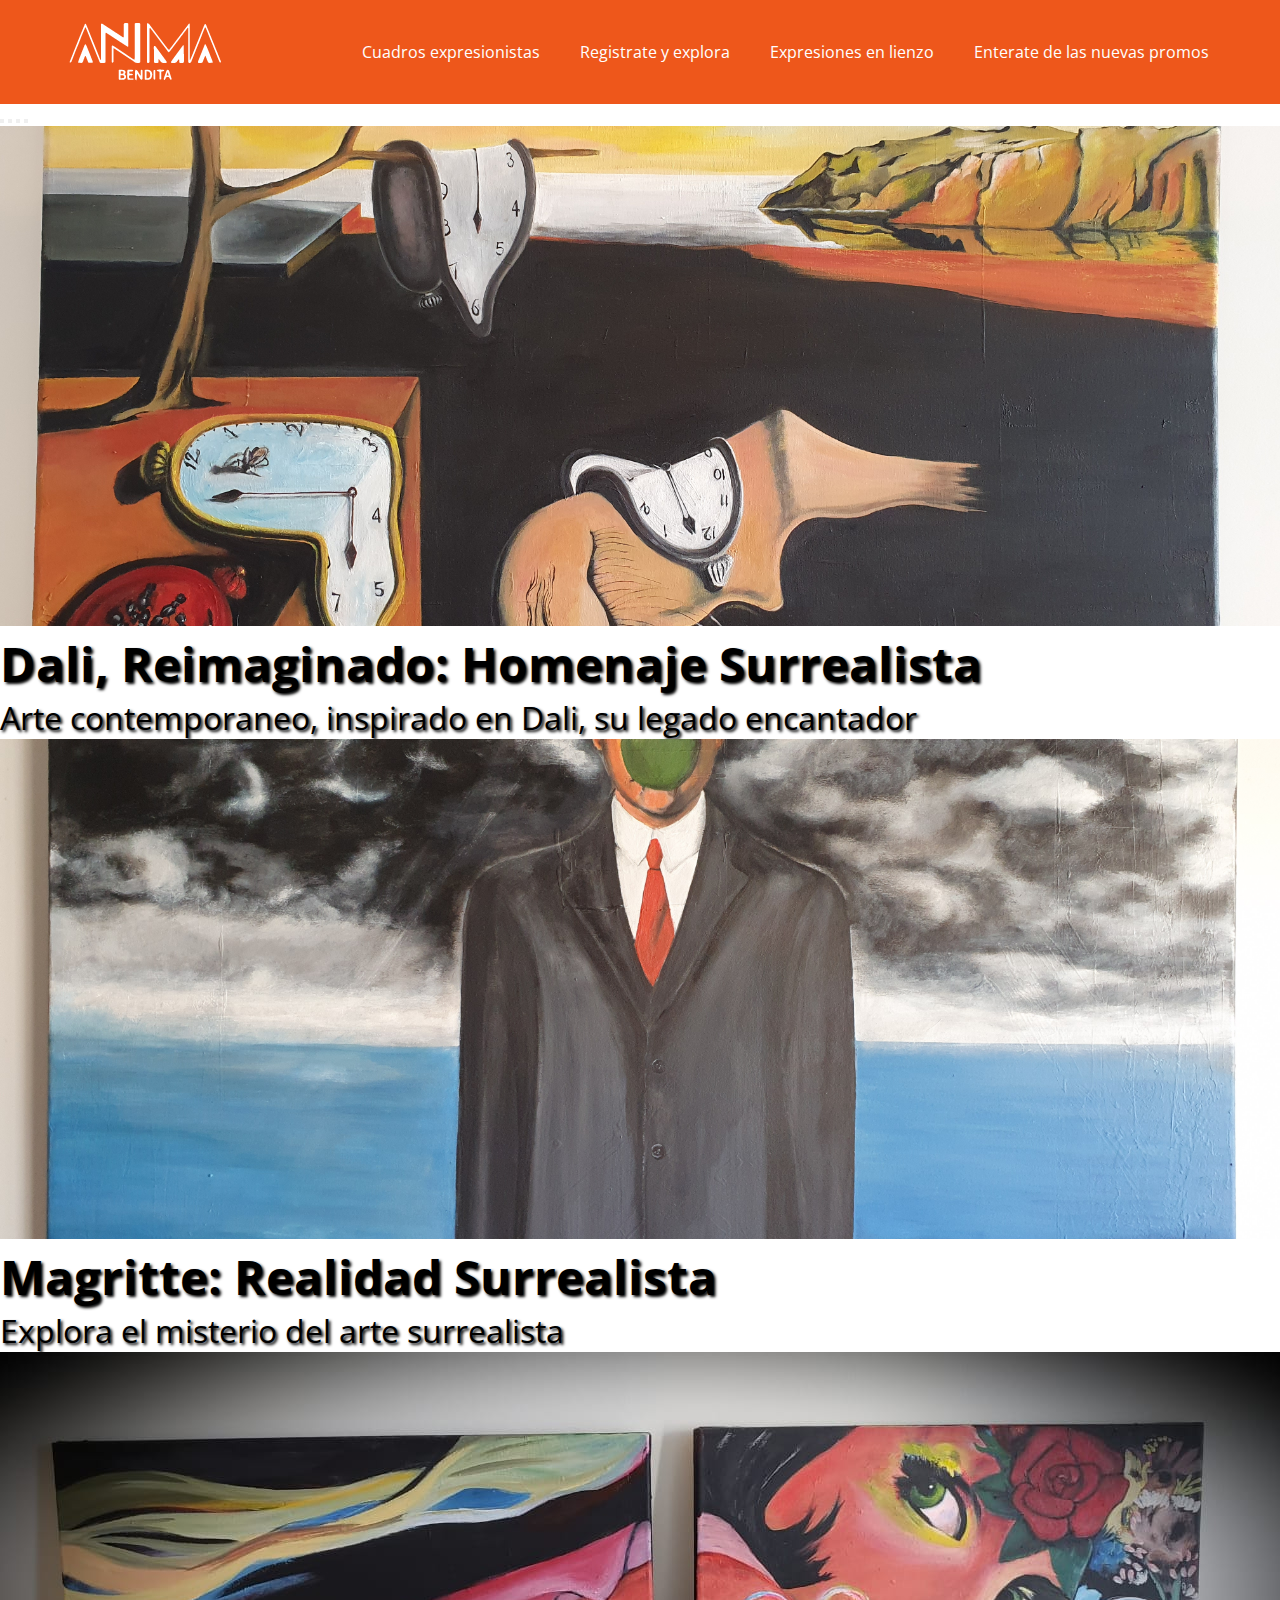
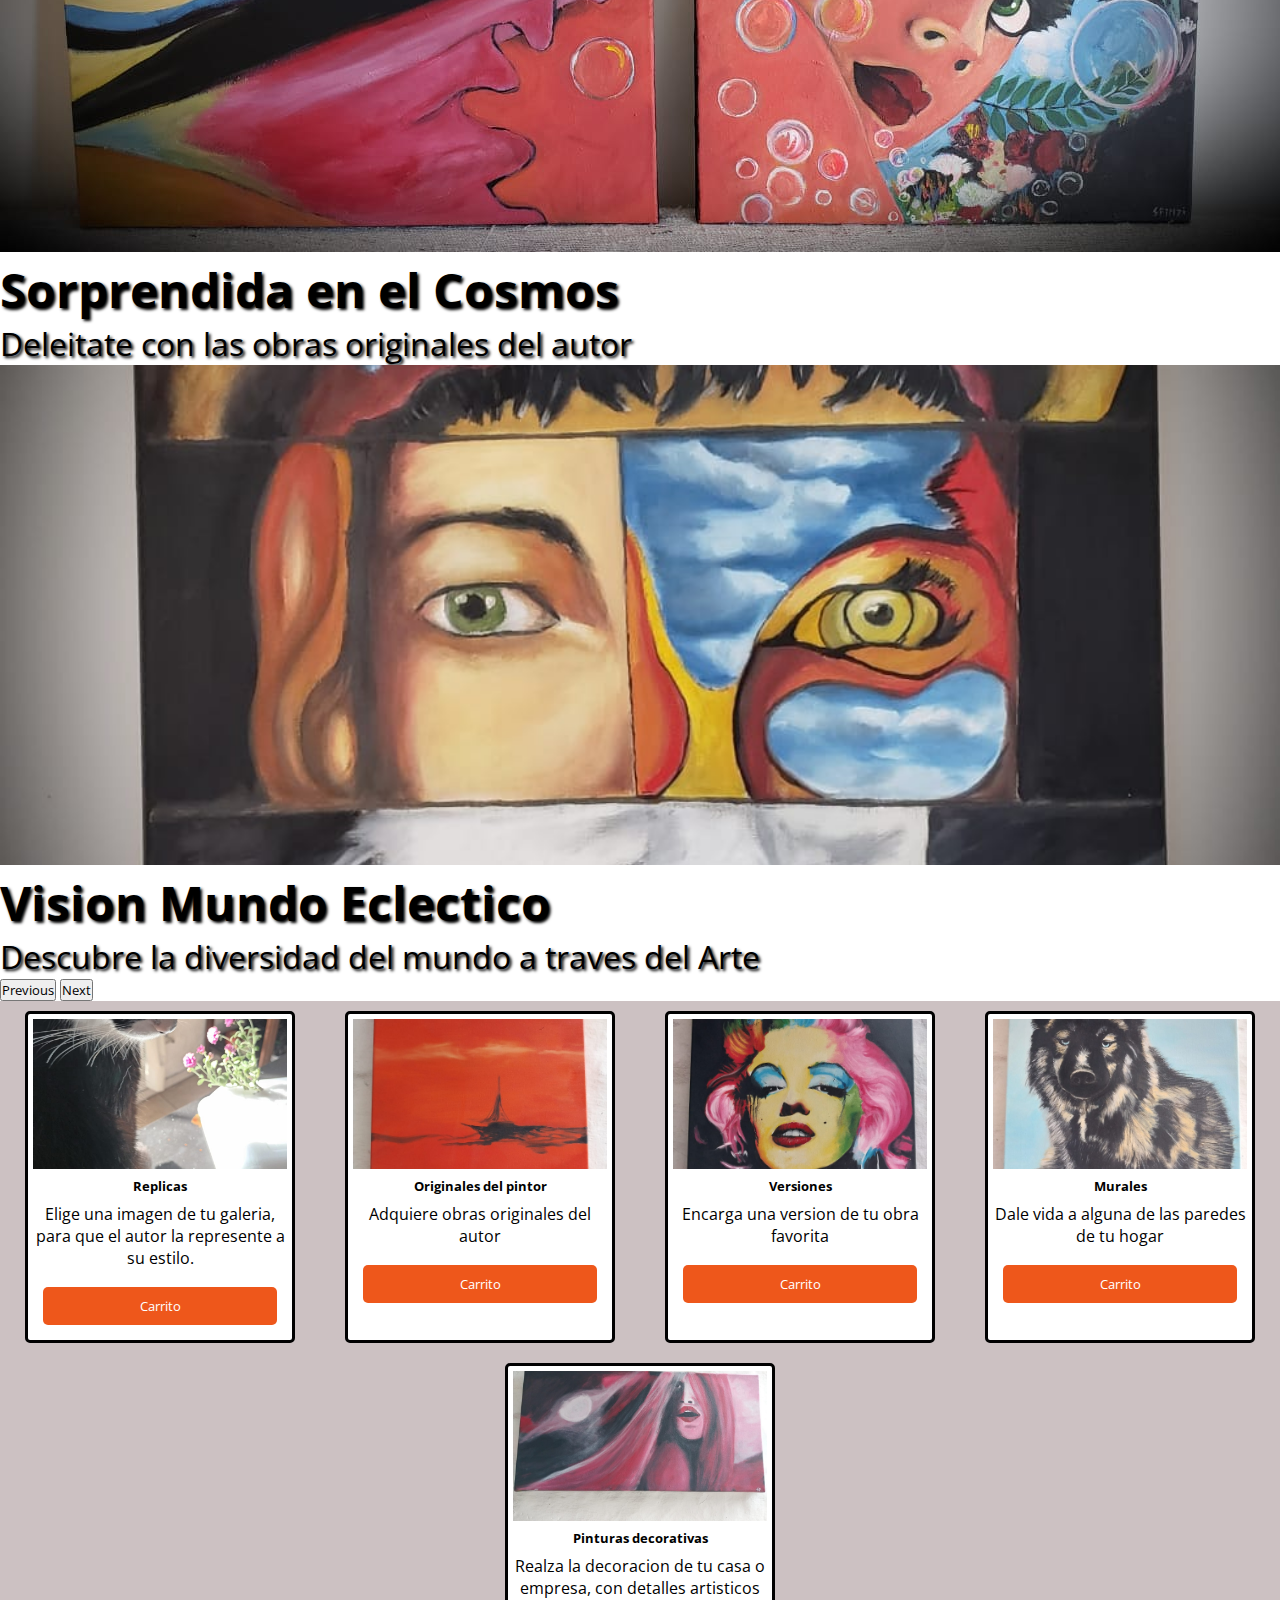
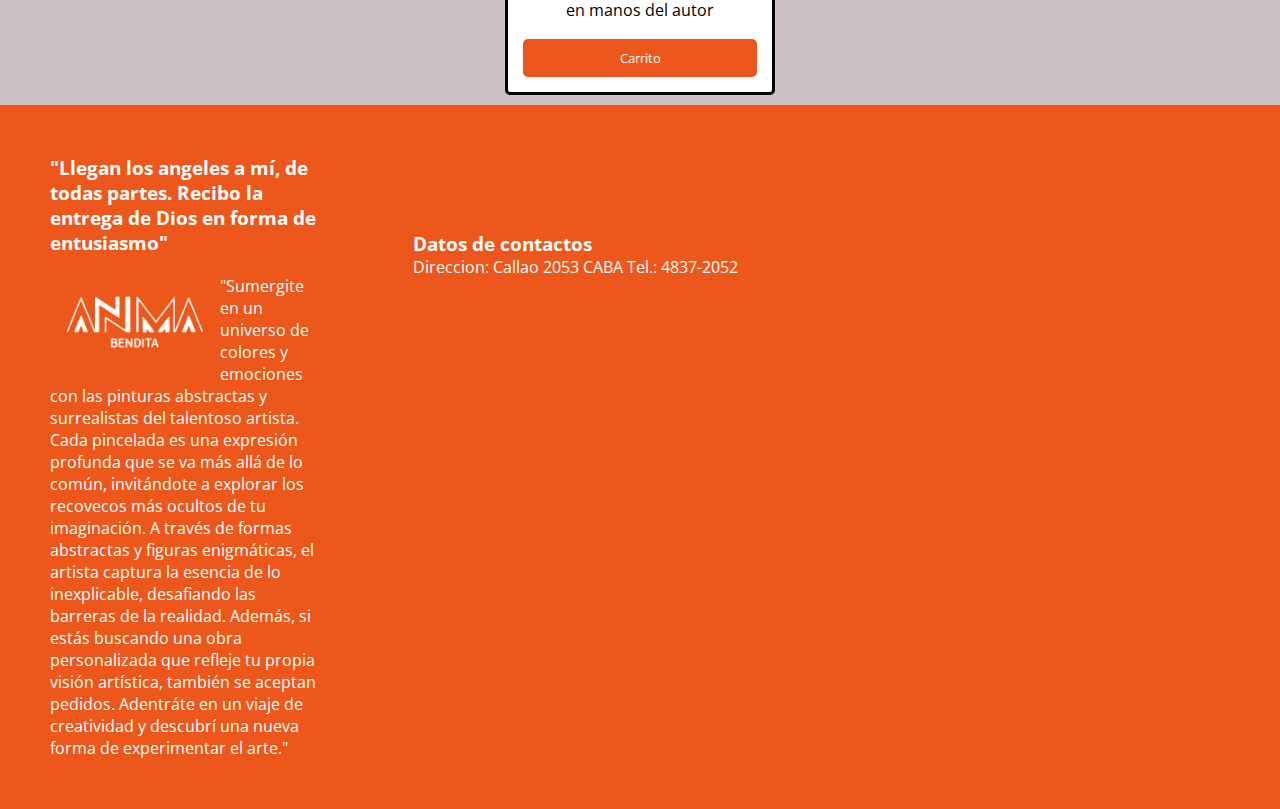
<file: index.html>
<!DOCTYPE html>
<html lang="en">
<head>
    <meta charset="UTF-8">
    <meta name="viewport" content="width=device-width, initial-scale=1.0">
    <meta name="descripción" content="Sumergite en el mundo del arte expresionista con mis cuadros únicos. Adquiere tu obra de arte hoy mismo! y lleva la intensidad de este tipo de arte a tu hogar.">
    <title>"Cuadros Expresionistas"</title>
    <link href="https://cdn.jsdelivr.net/npm/bootstrap@5.3.0/dist/css/bootstrap.min.css" rel="stylesheet" integrity="sha384-9ndCyUaIbzAi2FUVXJi0CjmCapSmO7SnpJef0486qhLnuZ2cdeRhO02iuK6FUUVM" crossorigin="anonymous">
    <link rel="stylesheet" href="https://cdnjs.cloudflare.com/ajax/libs/font-awesome/6.4.0/css/all.min.css" integrity="sha512-iecdLmaskl7CVkqkXNQ/ZH/XLlvWZOJyj7Yy7tcenmpD1ypASozpmT/E0iPtmFIB46ZmdtAc9eNBvH0H/ZpiBw==" crossorigin="anonymous" referrerpolicy="no-referrer" />
    <link rel="stylesheet" href="css/styles.css">
</head>
<body>
    <nav class="navegador">
        <img src="./multimedia/img/Logos/Logo blanco empresa.png" alt="logo de la empresa">
        <i class="fa-solid fa-bars menu"></i>       
        <ul>
            <li><a href="./index.html">Cuadros expresionistas</a></li>
            <li><a href="./pages/Contactos.html">Registrate y explora</a></li>
            <li><a href="./pages/Nosotros.html">Expresiones en lienzo</a></li>
            <li><a href="./pages/Newsletter.html">Enterate de las nuevas promos</a></li>      
        </ul>
    </nav>
    <header class="carrousel">
        <div id="carouselExampleCaptions" class="carousel slide">
            <div class="carousel-indicators">
                <button type="button" data-bs-target="#carouselExampleCaptions" data-bs-slide-to="0" class="active" aria-current="true" aria-label="Slide 1"></button>
                <button type="button" data-bs-target="#carouselExampleCaptions" data-bs-slide-to="1" aria-label="Slide 2"></button>
                <button type="button" data-bs-target="#carouselExampleCaptions" data-bs-slide-to="2" aria-label="Slide 3"></button>
                <button type="button" data-bs-target="#carouselExampleCaptions" data-bs-slide-to="3" aria-label="Slide 4"></button>
            </div>
            <div class="carousel-inner">
                <div class="carousel-item active">
                    <img src="./multimedia/img/Carrousel/Salvador Dali.jpg" class="d-block w-100" alt="Objetos desfigurados, interpretado por Salvador Dali">
                    <div class="carousel-caption d-none d-md-block">
                        <h5>Dali, Reimaginado: Homenaje Surrealista</h5>
                        <p>Arte contemporaneo, inspirado en Dali, su legado encantador</p>
                    </div>
                </div>
                <div class="carousel-item">
                    <img src="./multimedia/img/Carrousel/Magritte.jpg" class="d-block w-100" alt="Un caballero con una manzana en la boca">
                    <div class="carousel-caption d-none d-md-block">
                        <h5>Magritte: Realidad Surrealista</h5>
                        <p>Explora el misterio del arte surrealista</p>
                    </div>
                </div>
                <div class="carousel-item">
                    <img src="./multimedia/img/Carrousel/Princesa acuatica.jpeg" class="d-block w-100" alt="Una mujer volando por el jardin">
                    <div class="carousel-caption d-none d-md-block">
                        <h5>Sorprendida en el Cosmos</h5>
                        <p>Deleitate con las obras originales del autor</p>
                    </div>
                </div>
                <div class="carousel-item">
                    <img src="./multimedia/img/Carrousel/Facetas solo.jpeg" class="d-block w-100" alt="Un rostro con varias facetas">
                    <div class="carousel-caption d-none d-md-block">
                        <h5>Vision Mundo Eclectico</h5>
                        <p>Descubre la diversidad del mundo a traves del Arte</p>
                    </div>
                </div> 
            </div>
        </div>
            <button class="carousel-control-prev" type="button" data-bs-target="#carouselExampleCaptions" data-bs-slide="prev">
                <span class="carousel-control-prev-icon" aria-hidden="true"></span>
                <span class="visually-hidden">Previous</span>
            </button>
            <button class="carousel-control-next" type="button" data-bs-target="#carouselExampleCaptions" data-bs-slide="next">
                <span class="carousel-control-next-icon" aria-hidden="true"></span>
                <span class="visually-hidden">Next</span>
            </button>
            </div>
        </header>
    <main>
        <section class="productos">
            <div class="producto">
                <img class="producto__img" src="./multimedia/img/Productos/Tzuki.jpeg" alt="">                
                <h5 class="producto__info__titulo">Replicas</h5>
                <p class="producto__descripcion">Elige una imagen de tu galeria, para que el autor la represente a su estilo.</p>
                <button class="boton">Carrito</button>
            </div>
            <div class="producto">
                <img class="producto__img" src="./multimedia/img/Productos/A la deriva.jpeg" alt="">                
                <h5 class="producto__info__titulo">Originales del pintor</h5>
                <p class="producto__descripcion">Adquiere obras originales del autor</p>
                <button class="boton">Carrito</button>
            </div>
            <div class="producto">
                <img class="producto__img" src="./multimedia/img/Productos/Marilyn.jpeg" alt="">                
                <h5 class="producto__info__titulo">Versiones</h5>
                <p class="producto__descripcion">Encarga una version de tu obra favorita</p>
                <button class="boton">Carrito</button>
            </div>
            <div class="producto">
                <img class="producto__img" src="./multimedia/img/Productos/Alma.jpeg" alt="">                
                <h5 class="producto__info__titulo">Murales</h5>
                <p class="producto__descripcion">Dale vida a alguna de las paredes de tu hogar</p>
                <button class="boton">Carrito</button>
            </div>
            <div class="producto">
                <img class="producto__img" src="./multimedia/img/Productos/Sorprendida.jpeg" alt="">                
                <h5 class="producto__info__titulo">Pinturas decorativas</h5>
                <p class="producto__descripcion">Realza la decoracion de tu casa o empresa, con detalles artisticos en manos del autor</p>
                <button class="boton">Carrito</button>
            </div>                                                            
        </section>
    </main>
    <footer class="PiePagina">
        <div class="info">
            <h3>"Llegan los angeles a mí, de todas partes.
                Recibo la entrega de Dios
                en forma de entusiasmo"</h3>
            <div class="descripcion">
                <img src="./multimedia/img/Logos/Logo blanco empresa.png" alt="logo de la empresa">
                <p>"Sumergite en un universo de colores y emociones con las pinturas abstractas y surrealistas del talentoso artista. Cada pincelada es una expresión profunda que se va más allá de lo común, invitándote a explorar los recovecos más ocultos de tu imaginación. A través de formas abstractas y figuras enigmáticas, el artista captura la esencia de lo inexplicable, desafiando las barreras de la realidad. Además, si estás buscando una obra personalizada que refleje tu propia visión artística, también se aceptan pedidos. Adentráte en un viaje de creatividad y descubrí una nueva forma de experimentar el arte."</p>                
            </div>           
        </div>
        <div class="contactos">
            <h3>Datos de contactos</h3>
            <span>Direccion: Callao 2053 CABA </span>
            <span>Tel.: 4837-2052</span>
            <iframe class="mapa" src="https://www.google.com/maps/embed?pb=!1m18!1m12!1m3!1d3284.6709693518187!2d-58.38900992477231!3d-34.58719115662475!2m3!1f0!2f0!3f0!3m2!1i1024!2i768!4f13.1!3m3!1m2!1s0x95bccaa4e459bd07%3A0x5b5926e63dffbf27!2sAv.%20Callao%202053%2C%20C1024AAG%20CABA!5e0!3m2!1ses!2sar!4v1688647741858!5m2!1ses!2sar" width="600" height="450" style="border:0;" allowfullscreen="" loading="lazy" referrerpolicy="no-referrer-when-downgrade"></iframe>
        </div>
        <div class="redes">
            <i class="fa-brands fa-square-instagram"></i>
            <i class="fa-brands fa-facebook"></i>
            <i class="fa-brands fa-linkedin"></i>
        </div>
    </footer>
    <script src="https://cdn.jsdelivr.net/npm/bootstrap@5.3.0/dist/js/bootstrap.bundle.min.js" integrity="sha384-geWF76RCwLtnZ8qwWowPQNguL3RmwHVBC9FhGdlKrxdiJJigb/j/68SIy3Te4Bkz" crossorigin="anonymous"></script>    
</body>
</html>
</file>
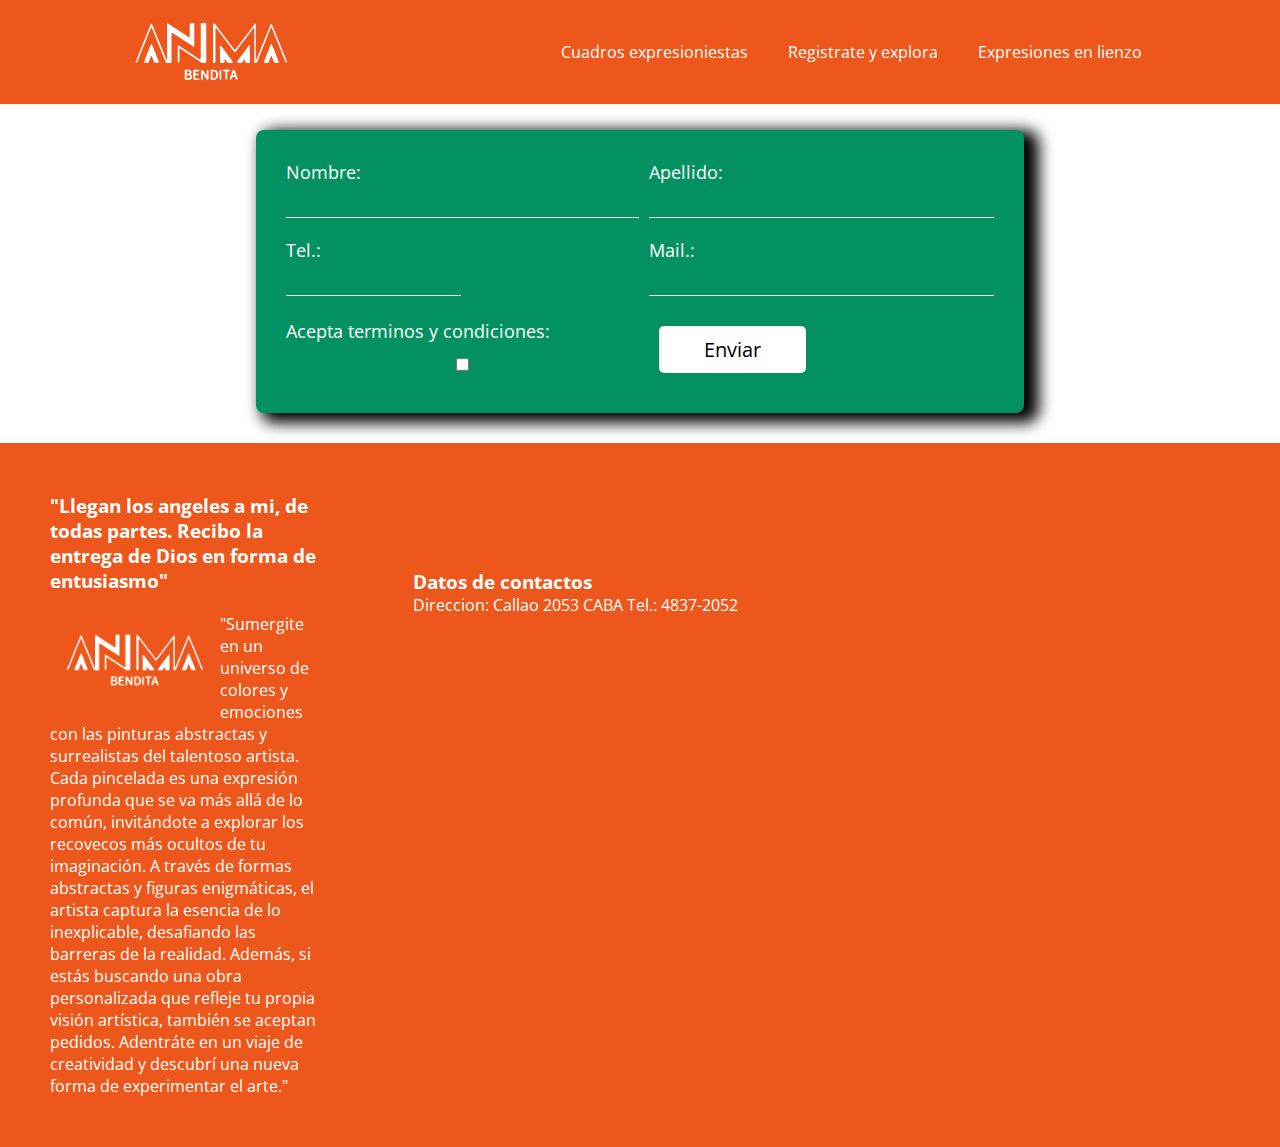
<file: pages/Contactos.html>
<!DOCTYPE html>
<html lang="en">
<head>
    <meta charset="UTF-8">
    <meta name="descripcion" content="Unite a nuestra comunidad de amantes del arte expresionista. Registrate para obtener un acceso exclusivo a las ultmmas creaciones y ofertas especiales">
    <title>"Registrate y explora"</title>
    <link href="https://cdn.jsdelivr.net/npm/bootstrap@5.3.0/dist/css/bootstrap.min.css" rel="stylesheet" integrity="sha384-9ndCyUaIbzAi2FUVXJi0CjmCapSmO7SnpJef0486qhLnuZ2cdeRhO02iuK6FUUVM" crossorigin="anonymous">
    <link rel="stylesheet" href="https://cdnjs.cloudflare.com/ajax/libs/font-awesome/6.4.0/css/all.min.css" integrity="sha512-iecdLmaskl7CVkqkXNQ/ZH/XLlvWZOJyj7Yy7tcenmpD1ypASozpmT/E0iPtmFIB46ZmdtAc9eNBvH0H/ZpiBw==" crossorigin="anonymous" referrerpolicy="no-referrer" />
    <link rel="stylesheet" href="../css/styles.css">
</head>
<body>
    <nav class="navegador">
        <img src="../multimedia/img/Logos/Logo blanco empresa.png" alt="logo de la empresa">
        <i class="fa-solid fa-bars menu"></i>       
        <ul>
            <li><a href="../index.html">Cuadros expresioniestas</a></li>
            <li><a href="../pages/Contactos.html">Registrate y explora</a></li>
            <li><a href="../pages/Nosotros.html">Expresiones en lienzo</a></li>
        </ul>
    </nav>
    <header>
    <main>
        <form class="formulario">
            <div class="dato dato-nombre">
                <label for="nombre">Nombre: </label>
                <input type="text" name="nombre" id="nombre" required>
            </div>
            <div class="dato dato-apellido">
                <label for="apellido">Apellido: </label>
                <input type="text" name="apellido" id="apellido" required>
            </div>
            <div class="dato dato-tel">
                <label for="tel">Tel.: </label>
                <input type="tel" name="tel" id="tel" required>
            </div>
            <div class="dato dato-mail">
                <label for="mail">Mail.: </label>
                <input type="email" name="mail" id="mail" required>
            </div>
            <div class="dato dato-terminos">
                <label for="acepta">Acepta terminos y condiciones: </label>
                <input type="checkbox" name="acepta" id="acepta" value="si" required>                
            </div>
            <button type="submit">Enviar</button>
        </form>
    </main>
    <footer class="PiePagina">
        <div class="info">
            <h3>"Llegan los angeles a mi, de todas partes.
                Recibo la entrega de Dios
                en forma de entusiasmo"</h3>
            <div class="descripcion">
                <img src="../multimedia/img/Logos/Logo blanco empresa.png" alt="logo de la empresa">
                <p>"Sumergite en un universo de colores y emociones con las pinturas abstractas y surrealistas del talentoso artista. Cada pincelada es una expresión profunda que se va más allá de lo común, invitándote a explorar los recovecos más ocultos de tu imaginación. A través de formas abstractas y figuras enigmáticas, el artista captura la esencia de lo inexplicable, desafiando las barreras de la realidad. Además, si estás buscando una obra personalizada que refleje tu propia visión artística, también se aceptan pedidos. Adentráte en un viaje de creatividad y descubrí una nueva forma de experimentar el arte."</p>                
            </div>           
        </div>
        <div class="contactos">
            <h3>Datos de contactos</h3>
            <span>Direccion: Callao 2053 CABA </span>
            <span>Tel.: 4837-2052</span>
            <iframe class="mapa" src="https://www.google.com/maps/embed?pb=!1m18!1m12!1m3!1d3284.6709693518187!2d-58.38900992477231!3d-34.58719115662475!2m3!1f0!2f0!3f0!3m2!1i1024!2i768!4f13.1!3m3!1m2!1s0x95bccaa4e459bd07%3A0x5b5926e63dffbf27!2sAv.%20Callao%202053%2C%20C1024AAG%20CABA!5e0!3m2!1ses!2sar!4v1688647741858!5m2!1ses!2sar" width="600" height="450" style="border:0;" allowfullscreen="" loading="lazy" referrerpolicy="no-referrer-when-downgrade"></iframe>
        </div>
        <div class="redes">
            <i class="fa-brands fa-square-instagram"></i>
            <i class="fa-brands fa-facebook"></i>
            <i class="fa-brands fa-linkedin"></i>
        </div>
    </footer>
    <script src="https://cdn.jsdelivr.net/npm/bootstrap@5.3.0/dist/js/bootstrap.bundle.min.js" integrity="sha384-geWF76RCwLtnZ8qwWowPQNguL3RmwHVBC9FhGdlKrxdiJJigb/j/68SIy3Te4Bkz" crossorigin="anonymous"></script>    
</body>
</html>
</file>
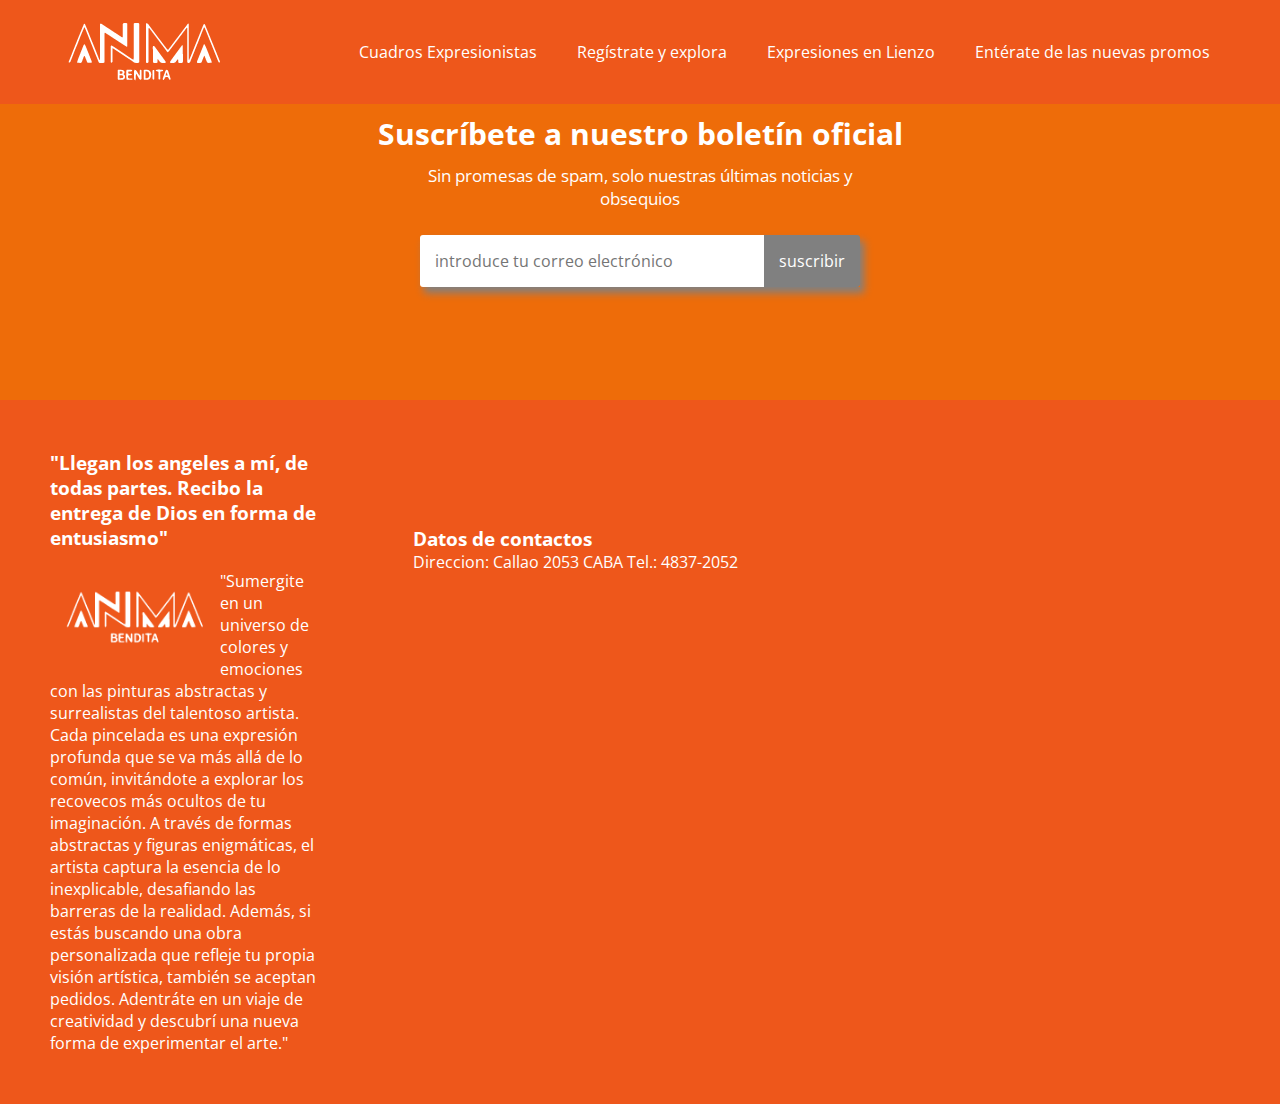
<file: pages/Newsletter.html>
<!DOCTYPE html>
<html lang="en">
<head>
    <meta charset="UTF-8">
    <meta name="viewport" content="width=device-width, initial-scale=1.0">
    <meta name="descripcion" content="Unete a nuestra comunidad de amantes del arte expresionista. Registrate para recibir acceso exclusivo a las ultimas creaciones y ofertas especiales">
    <title>"Entérate de las nuevas promos"</title>
    <link href="https://cdn.jsdelivr.net/npm/bootstrap@5.3.0/dist/css/bootstrap.min.css" rel="stylesheet" integrity="sha384-9ndCyUaIbzAi2FUVXJi0CjmCapSmO7SnpJef0486qhLnuZ2cdeRhO02iuK6FUUVM" crossorigin="anonymous">
    <link rel="stylesheet" href="https://cdnjs.cloudflare.com/ajax/libs/font-awesome/6.4.0/css/all.min.css" integrity="sha512-iecdLmaskl7CVkqkXNQ/ZH/XLlvWZOJyj7Yy7tcenmpD1ypASozpmT/E0iPtmFIB46ZmdtAc9eNBvH0H/ZpiBw==" crossorigin="anonymous" referrerpolicy="no-referrer" />
    <link rel="stylesheet" href="../css/styles.css">
</head>
<body>
    <nav class="navegador">
        <img src="../multimedia/img/Logos/Logo blanco empresa.png" alt="logo de la empresa">
        <i class="fa-solid fa-bars menu"></i>       
        <ul>
            <li><a href="../index.html">Cuadros Expresionistas</a></li>
            <li><a href="../pages/Contactos.html">Regístrate y explora</a></li>
            <li><a href="../pages/Nosotros.html">Expresiones en Lienzo</a></li>
            <li><a href="../pages/Newsletter.html">Entérate de las nuevas promos</a></li>
        </ul>
    </nav>
    <header>
    <main>        
        <div class="container-sub">
            <div class="conten-sub">                
                <h2> Suscríbete a nuestro boletín oficial
                </h2>
                <p>Sin promesas de spam, solo nuestras últimas noticias y obsequios</p>
                <form action="#">
                    <input type="email" class="campo" id="nombre y apellido" placeholder="introduce tu correo electrónico">
                    <input type="submit"
                    value="suscribir" class="btn-sub">
                </form>
            </div>
        </div>
    </main>
    <footer class="PiePagina">
        <div class="info">
            <h3>"Llegan los angeles a mí, de todas partes.
                Recibo la entrega de Dios
                en forma de entusiasmo"</h3>
            <div class="descripcion">
                <img src="../multimedia/img/Logos/Logo blanco empresa.png" alt="logo de la empresa">
                <p>"Sumergite en un universo de colores y emociones con las pinturas abstractas y surrealistas del talentoso artista. Cada pincelada es una expresión profunda que se va más allá de lo común, invitándote a explorar los recovecos más ocultos de tu imaginación. A través de formas abstractas y figuras enigmáticas, el artista captura la esencia de lo inexplicable, desafiando las barreras de la realidad. Además, si estás buscando una obra personalizada que refleje tu propia visión artística, también se aceptan pedidos. Adentráte en un viaje de creatividad y descubrí una nueva forma de experimentar el arte."</p>                
            </div>           
        </div>
        <div class="contactos">
            <h3>Datos de contactos</h3>
            <span>Direccion: Callao 2053 CABA </span>
            <span>Tel.: 4837-2052</span>
            <iframe class="mapa" src="https://www.google.com/maps/embed?pb=!1m18!1m12!1m3!1d3284.6709693518187!2d-58.38900992477231!3d-34.58719115662475!2m3!1f0!2f0!3f0!3m2!1i1024!2i768!4f13.1!3m3!1m2!1s0x95bccaa4e459bd07%3A0x5b5926e63dffbf27!2sAv.%20Callao%202053%2C%20C1024AAG%20CABA!5e0!3m2!1ses!2sar!4v1688647741858!5m2!1ses!2sar" width="600" height="450" style="border:0;" allowfullscreen="" loading="lazy" referrerpolicy="no-referrer-when-downgrade"></iframe>
        </div>
        <div class="redes">
            <i class="fa-brands fa-square-instagram"></i>
            <i class="fa-brands fa-facebook"></i>
            <i class="fa-brands fa-linkedin"></i>
        </div>
    </footer>
    <script src="https://cdn.jsdelivr.net/npm/bootstrap@5.3.0/dist/js/bootstrap.bundle.min.js" integrity="sha384-geWF76RCwLtnZ8qwWowPQNguL3RmwHVBC9FhGdlKrxdiJJigb/j/68SIy3Te4Bkz" crossorigin="anonymous"></script>    
</body>
</html>
</file>
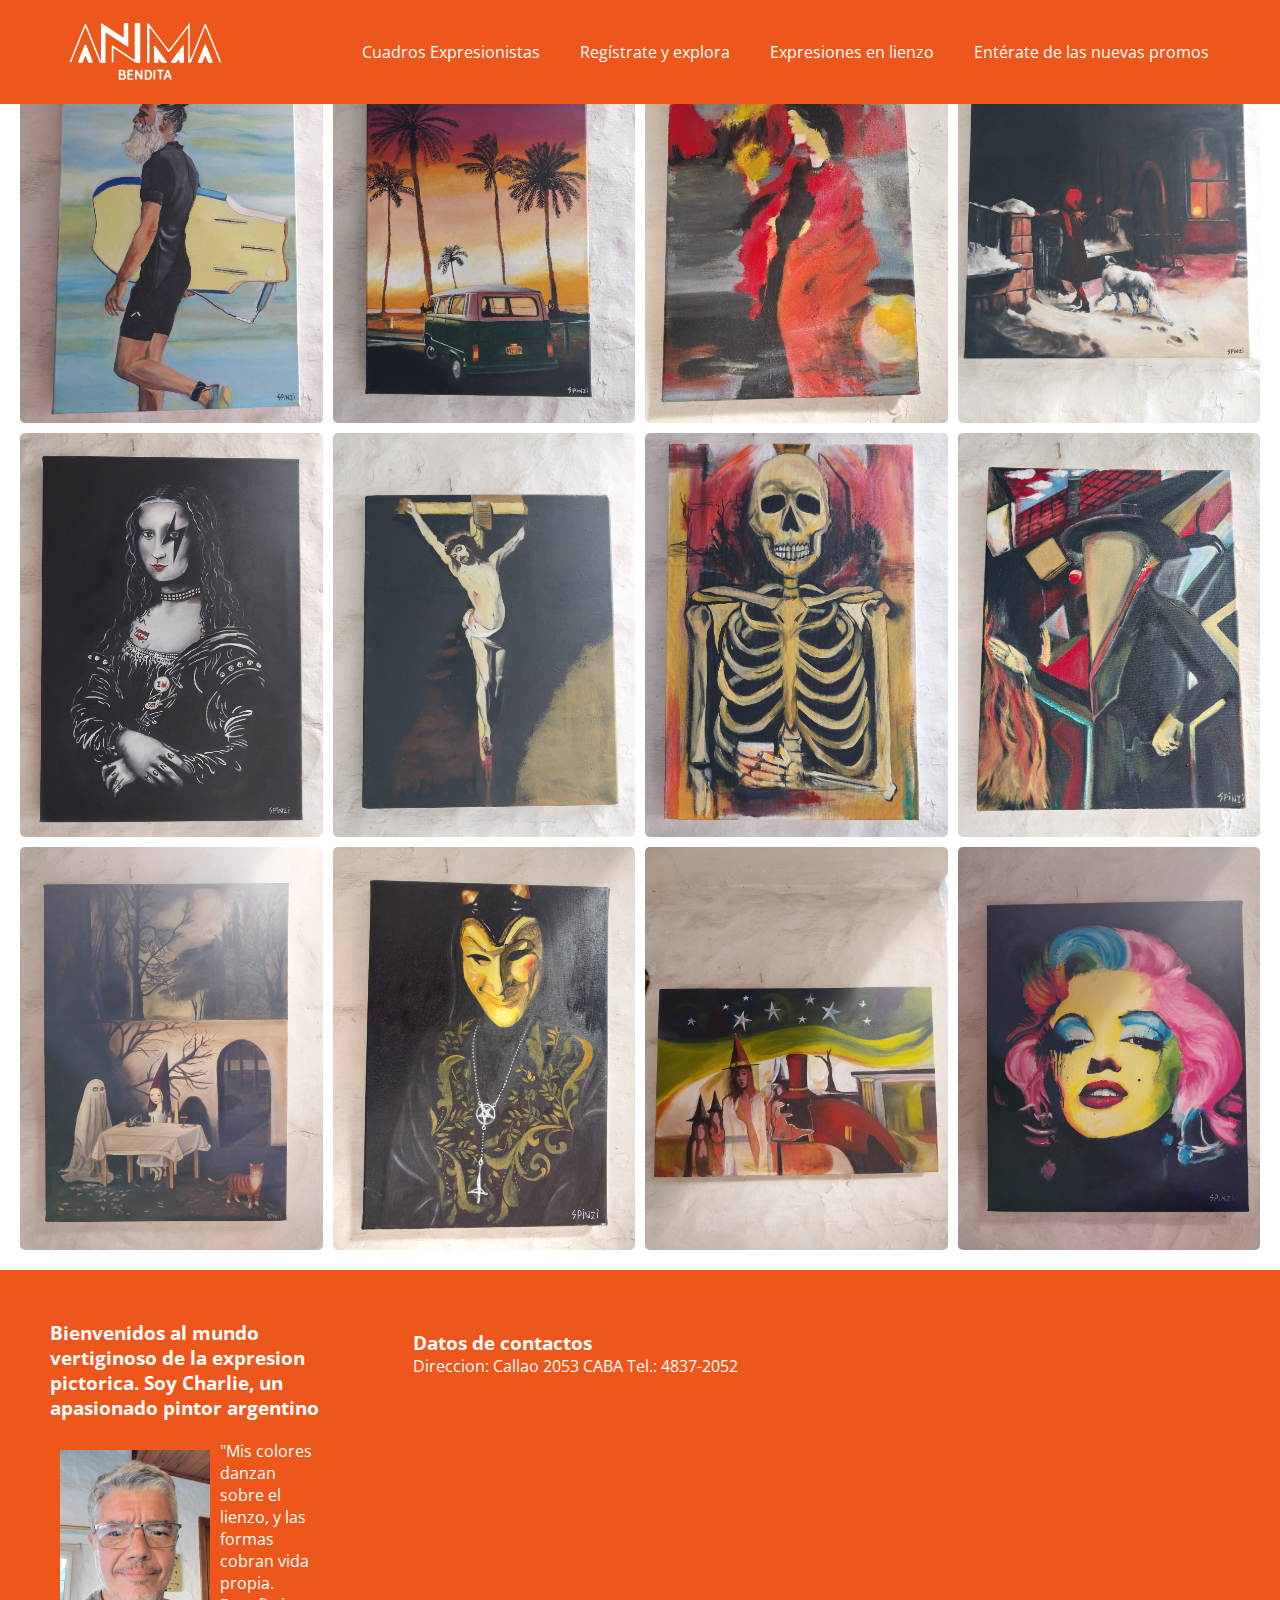
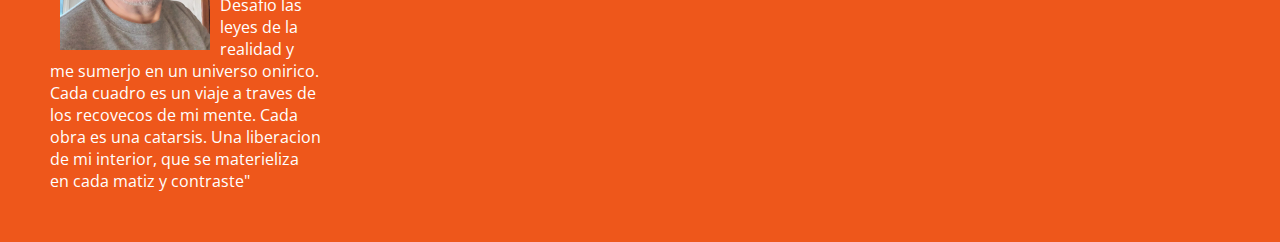
<file: pages/Nosotros.html>
<!DOCTYPE html>
<html lang="en">
<head>
    <meta charset="UTF-8">
    <meta name="viewport" content="width=device-width, initial-scale=1.0">
    <meta name="descripcion" content="Explora nuestra cautivadora galería de arte expresionista. Descubre el poder de la expresión artística y déjate inspirar por cada lienzo que hemos creado para ti">
    <title>"Expresiones en lienzo"</title>    
    <link rel="stylesheet" href="../css/styles.css">
</head>
<body>
    <nav class="navegador">
        <img src="../multimedia/img/Logos/Logo blanco empresa.png" alt="logo de la empresa">
        <i class="fa-solid fa-bars menu"></i>       
        <ul>
            <li><a href="../index.html">Cuadros Expresionistas</a></li>
            <li><a href="../pages/Contactos.html">Regístrate y explora</a></li>
            <li><a href="../pages/Nosotros.html">Expresiones en lienzo</a></li>
            <li><a href="../pages/Newsletter.html">Entérate de las nuevas promos</a></li>
        </ul>
    </nav>
    <header>
    <main>
        <div class="galeria">
            <img src="../multimedia/img/SURFEANDO.jpeg" alt="Un caballero mayor, yendo a surfear">
            <img src="../multimedia/img/DE VACACIONES EN LA FURGO.jpeg" alt="Una furgoneta, estacionada, rodeada de palmeras y cerca del mar">
            <img src="../multimedia/img/Dama de colores.jpeg" alt="Una mujer con un ramo de flores en la mano">
            <img src="../multimedia/img/NAVIDAD.jpeg" alt="Una niña, jugando con su perro, sobre la nieve, esperando la navidad">
            <img src="../multimedia/img/LA GIOCONDA.jpeg" alt="Una version rockera de la Gioconda">
            <img src="../multimedia/img/EN LA CRUZ.jpeg" alt="Cristo, clavado en la cruz, en sus ultimos segundos de vida">
            <img src="../multimedia/img/ESQUELETOR.jpeg" alt="Un esqueleto, fumando, de fiesta">
            <img src="../multimedia/img/MAGO.jpeg" alt="Un mago, preparandose para conjurar">
            <img src="../multimedia/img/Brujerias.jpeg" alt="Niña bruja sentada en una mesa con un fantasma al lado">           
            <img src="../multimedia/img/Enmascarado.jpeg" alt="Un hombre con una mascara tenebrosa">
            <img src="../multimedia/img/Conversando con el cerdo.jpeg" alt="Un cerdo rodeado de brujas">
            <img src="../multimedia/img/Marilyn M..jpeg" alt="Rostro de Marilyn Monroe">
        </div>
    </main>
    <footer class="PiePagina">
        <div class="info">
            <h3>Bienvenidos al mundo vertiginoso de la expresion pictorica. Soy Charlie, un apasionado pintor argentino</h3>
            <div class="descripcion">
                <img src="../multimedia/img/CHARLIE AUTOR.jpeg" alt="Autor: Carlos Humberto Spinzi, alias: Charlie">
                <p>"Mis colores danzan sobre el lienzo, y las formas cobran vida propia. Desafio las leyes de la realidad y me sumerjo en un universo onirico. Cada cuadro es un viaje a traves de los recovecos de mi mente. Cada obra es una catarsis. Una liberacion de mi interior, que se materieliza en cada matiz y contraste"</p>                
            </div>           
        </div>
        <div class="contactos">
            <h3>Datos de contactos</h3>
            <span>Direccion: Callao 2053 CABA </span>
            <span>Tel.: 4837-2052</span>
            <iframe class="mapa" src="https://www.google.com/maps/embed?pb=!1m18!1m12!1m3!1d3284.6709693518187!2d-58.38900992477231!3d-34.58719115662475!2m3!1f0!2f0!3f0!3m2!1i1024!2i768!4f13.1!3m3!1m2!1s0x95bccaa4e459bd07%3A0x5b5926e63dffbf27!2sAv.%20Callao%202053%2C%20C1024AAG%20CABA!5e0!3m2!1ses!2sar!4v1688647741858!5m2!1ses!2sar" width="600" height="450" style="border:0;" allowfullscreen="" loading="lazy" referrerpolicy="no-referrer-when-downgrade"></iframe>
        </div>
        <div class="redes">
            <i class="fa-brands fa-square-instagram"></i>
            <i class="fa-brands fa-facebook"></i>
            <i class="fa-brands fa-linkedin"></i>
        </div>
    </footer>
    <script src="https://cdn.jsdelivr.net/npm/bootstrap@5.3.0/dist/js/bootstrap.bundle.min.js" integrity="sha384-geWF76RCwLtnZ8qwWowPQNguL3RmwHVBC9FhGdlKrxdiJJigb/j/68SIy3Te4Bkz" crossorigin="anonymous"></script>    
</body>
</html>
</file>
<file: css/styles.css>
@import url("https://fonts.googleapis.com/css2?family=Open+Sans:wght@700;800&display=swap");
* {
  margin: 0;
  padding: 0;
  box-sizing: border-box;
  font-family: "Open Sans", sans-serif;
}

.navegador {
  background-color: #ee571b;
  position: fixed;
  top: 0;
  width: 100%;
  z-index: 1;
  display: flex;
  align-items: center;
  justify-content: space-around;
}
.navegador img {
  margin: 10px;
}
.navegador ul {
  list-style: none;
  display: flex;
  justify-content: end;
  margin: 0;
}
.navegador ul li a {
  color: white;
  text-decoration: none;
  display: block;
  padding: 10px 20px;
}
.navegador .menu {
  display: none;
}

.header {
  margin-top: 84px;
}

.carrousel {
  margin-top: 104px;
}

.carousel-item img {
  width: 100%;
  height: 500px;
  object-fit: cover;
}

.carousel-caption h5 {
  font-size: 48px;
  text-shadow: 2px 2px 3px #000000;
}

.carousel-caption p {
  font-size: 32px;
  text-shadow: 2px 2px 3px #000000;
}

.productos {
  display: flex;
  flex-wrap: wrap;
  justify-content: space-around;
  background-color: #ccc1c2;
}

.producto {
  width: 270px;
  border: solid #000000;
  border-radius: 5px;
  display: flex;
  flex-direction: column;
  gap: 8px;
  text-align: center;
  margin: 10px;
  padding: 5px;
  background-color: white;
}

.producto__img {
  width: 100%;
  height: 150px;
  object-fit: cover;
}

.boton {
  background-color: #ee571b;
  color: white;
  border: 0px;
  border-radius: 5px;
  margin: 10px;
  padding: 10px 15px;
}

.galeria {
  display: grid;
  grid-template-columns: 1fr 1fr 1fr 1fr;
  gap: 10px;
  padding: 20px;
}

.galeria img {
  width: 100%;
  height: auto;
  border-radius: 5px;
  box-shadow: #ccc1c2;
}

.formulario {
  font-size: 18px;
  margin: 30px auto;
  margin-top: 130px;
  color: white;
  padding: 30px;
  background-color: rgb(3, 145, 97);
  display: grid;
  row-gap: 10px;
}

.formulario .dato {
  display: flex;
  flex-direction: column;
  gap: 15px;
  margin-bottom: 10px;
}

.formulario .dato input {
  background-color: transparent;
  border: none;
  border-bottom: 1px solid white;
  color: white;
}

.formulario .dato input:focus {
  border: 0;
  border-bottom: 2px solid white;
  outline: none;
}

.formulario button {
  padding: 10px 15px;
  font-size: 20px;
  margin: 10px;
  border: none;
  border-radius: 5px;
  background-color: white;
}

.PiePagina {
  background-color: #ee571b;
  color: white;
  display: grid;
  grid-template-columns: 2fr 4fr 1fr;
  column-gap: 15px;
  padding: 10px;
  align-items: center;
  justify-items: center;
}
.PiePagina .info {
  width: 100%;
  display: flex;
  flex-direction: column;
  gap: 20px;
  padding: 40px;
}
.PiePagina .info .descripcion img {
  float: left;
  margin: 10px;
}

.PiePagina img {
  max-width: 150px;
  height: auto;
  display: block;
}

.PiePagina .contactos .mapa {
  width: 90%;
  height: 400px;
  border-radius: 8px;
}

.PiePagina .redes i {
  font-size: 32px;
  margin: 10px;
}

@media (max-width: 576px) {
  .navegador .menu {
    display: block;
    color: white;
    font-size: 30px;
    margin: 10px;
    order: -1;
  }
  .navegador .menu:hover + ul {
    left: 0px;
  }
  .navegador ul:hover {
    left: 0px;
  }
  .navegador ul {
    position: fixed;
    top: 0;
    left: -500px;
    background-color: white;
    width: 80vw;
    height: 100vh;
    flex-direction: column;
    align-items: center;
    justify-content: start;
    padding-top: 100px;
    transition: 0.5s;
  }
  .navegador ul li a {
    color: black;
  }
}
@media (max-width: 768px) {
  .carousel-item img {
    width: 100%;
    height: 400px;
    object-fit: cover;
  }
}
@media (max-width: 768px) and (max-width: 768px) {
  .container-sub {
    width: 100%;
    height: 400px;
    object-fit: cover;
  }
}
@media screen and (max-width: 768px) {
  .galeria {
    grid-template-columns: repeat(auto-fit, minmax(150px, 1fr));
    padding: 30px;
  }
}
@media (min-width: 576px) {
  .formulario {
    grid-template-columns: 1fr 1fr 1fr 1fr;
    column-gap: 10px;
    align-items: center;
  }
  .dato-nombre {
    grid-column: 1/3;
  }
  .dato-apellido {
    grid-column: 3/5;
  }
  .dato-tel {
    grid-column: 1/2;
  }
  .dato-mail {
    grid-column: 3/5;
  }
  .dato-terminos {
    grid-column: 1/3;
  }
}
@media (min-width: 768px) {
  .formulario {
    width: 768px;
    border-radius: 8px;
    box-shadow: 10px 5px 15px 5px #000000;
  }
}
@media (max-width: 768px) {
  .PiePagina {
    grid-template-columns: 1fr;
  }
  .PiePagina .redes {
    grid-column: auto;
  }
}
@media (max-width: 768px) {
  .PiePagina {
    grid-template-columns: 1fr;
  }
  .PiePagina .redes {
    grid-column: auto;
  }
}
@media (max-width: 1200px) {
  .navegador {
    position: static;
  }
  .carrousel {
    margin-top: 0px;
  }
  .PiePagina {
    grid-template-columns: 1fr 1fr;
  }
  .PiePagina .redes {
    grid-column: 1/3;
  }
}
.container-sub {
  width: 100%;
  height: 400px;
  background-color: #ee6c09;
  background-position: center;
  background-repeat: no-repeat;
  background-size: cover;
}

.conten-sub {
  width: 100%;
  height: 100%;
  display: flex;
  justify-content: center;
  align-items: center;
  flex-direction: column;
}

.conten-sub h2 {
  color: white;
  font-size: 30px;
  margin-bottom: 10px;
}

.conten-sub p {
  color: white;
  font-size: 17px;
  margin-bottom: 25px;
  max-width: 500px;
  text-align: center;
}

.conten-sub form {
  width: 100%;
  max-width: 440px;
  display: flex;
  box-shadow: 4px 6px 8px grey;
}

.conten-sub form .campo {
  width: 100%;
  padding: 15px 15px;
  font-size: 16px;
  border: none;
  border-radius: 3px 0px 0px 3px;
  outline: 0px;
}

.conten-sub form .btn-sub {
  padding: 15px 15px;
  border: none;
  font-size: 16px;
  border-radius: 0px 3px 3px 0px;
  background-color: grey;
  color: white;
  outline: 0px;
}

/*# sourceMappingURL=styles.css.map */
</file>
